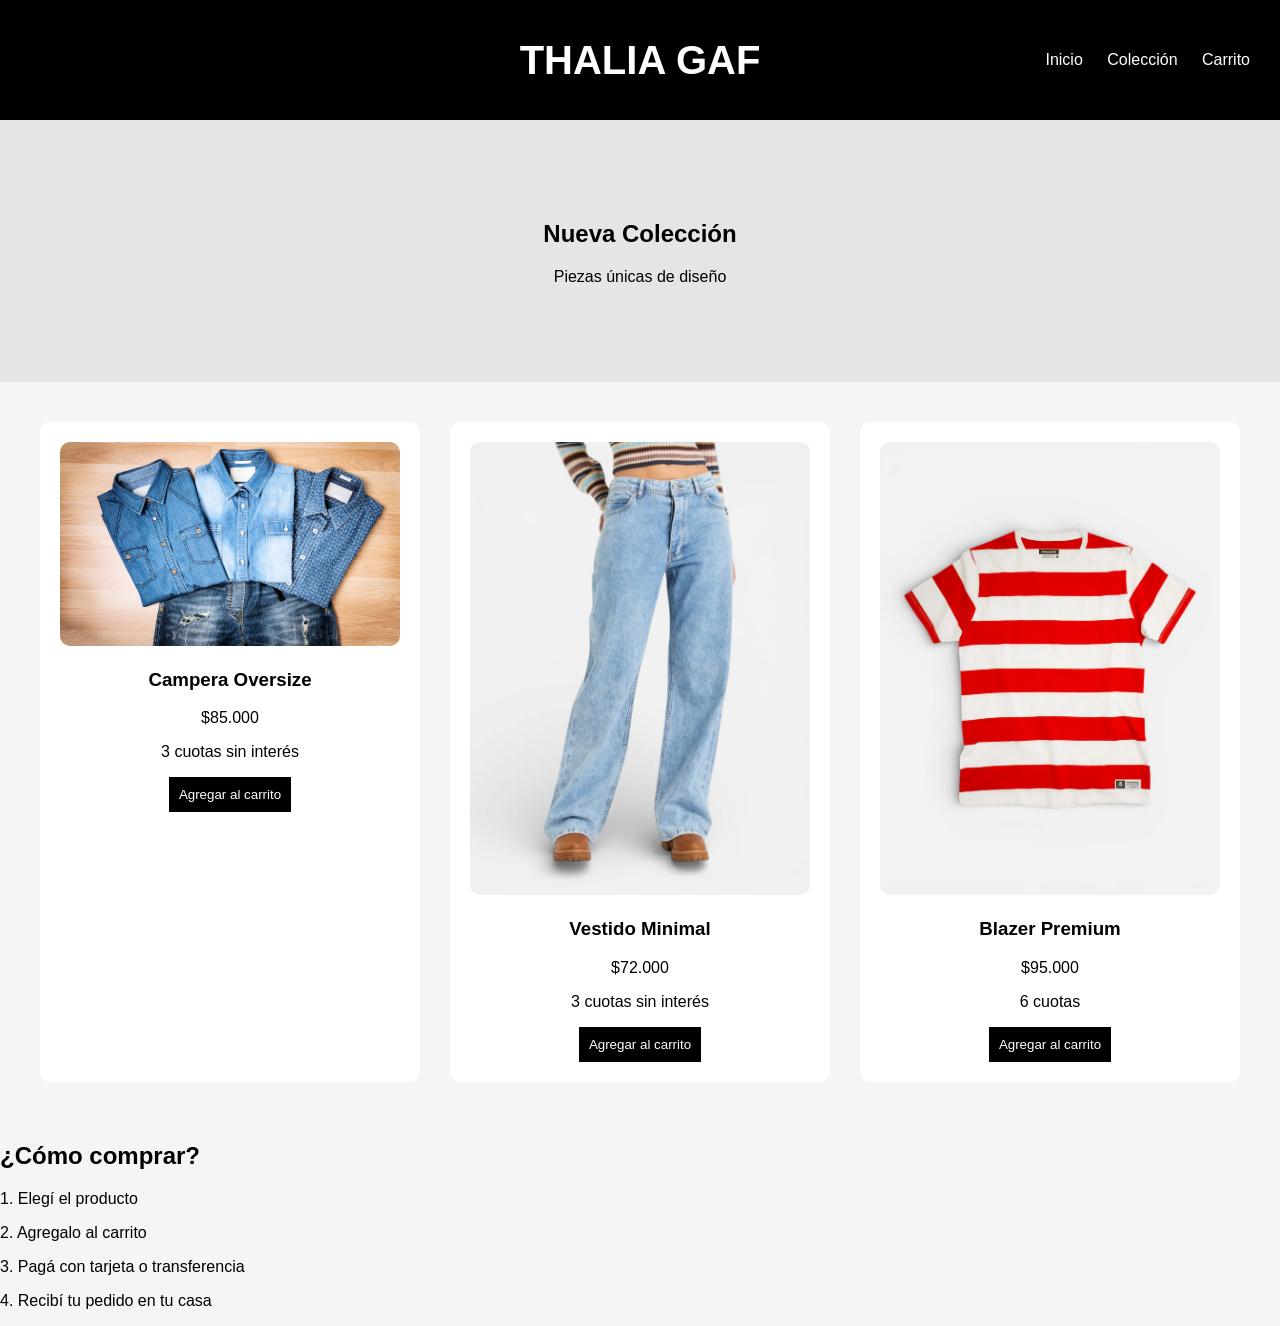
<file: index.html>
<!DOCTYPE html>
<html lang="es">
<head>
<meta charset="UTF-8">
<title>Tienda de Ropa</title>
<link rel="stylesheet" href="estilos.css">
</head>

<body>

<header>
<h1>THALIA GAF</h1>
<nav>
<a href="index.html">Inicio</a>
<a href="#coleccion">Colección</a>
<a href="carrito.html">Carrito</a>
</nav>
</header>

<section class="hero">
<h2>Nueva Colección</h2>
<p>Piezas únicas de diseño</p>
</section>

<section id="coleccion" class="productos">

<div class="producto">
<a href="producto.html?id=1">
<img src="producto1.jpg">
</a>
<h3>Campera Oversize</h3>
<p>$85.000</p>
<p>3 cuotas sin interés</p>
<button onclick="agregarCarrito(1,'Campera Oversize',85000)">Agregar al carrito</button>
</div>

<div class="producto">
<a href="producto.html?id=2">
<img src="producto2.jpg">
</a>
<h3>Vestido Minimal</h3>
<p>$72.000</p>
<p>3 cuotas sin interés</p>
<button onclick="agregarCarrito(2,'Vestido Minimal',72000)">Agregar al carrito</button>
</div>

<div class="producto">
<a href="producto.html?id=3">
<img src="producto3.jpg">
</a>
<h3>Blazer Premium</h3>
<p>$95.000</p>
<p>6 cuotas</p>
<button onclick="agregarCarrito(3,'Blazer Premium',95000)">Agregar al carrito</button>
</div>

</section>

<section class="comprar">
<h2>¿Cómo comprar?</h2>
<p>1. Elegí el producto</p>
<p>2. Agregalo al carrito</p>
<p>3. Pagá con tarjeta o transferencia</p>
<p>4. Recibí tu pedido en tu casa</p>
</section>

<script src="script.js"></script>

</body>
</html>
</file>
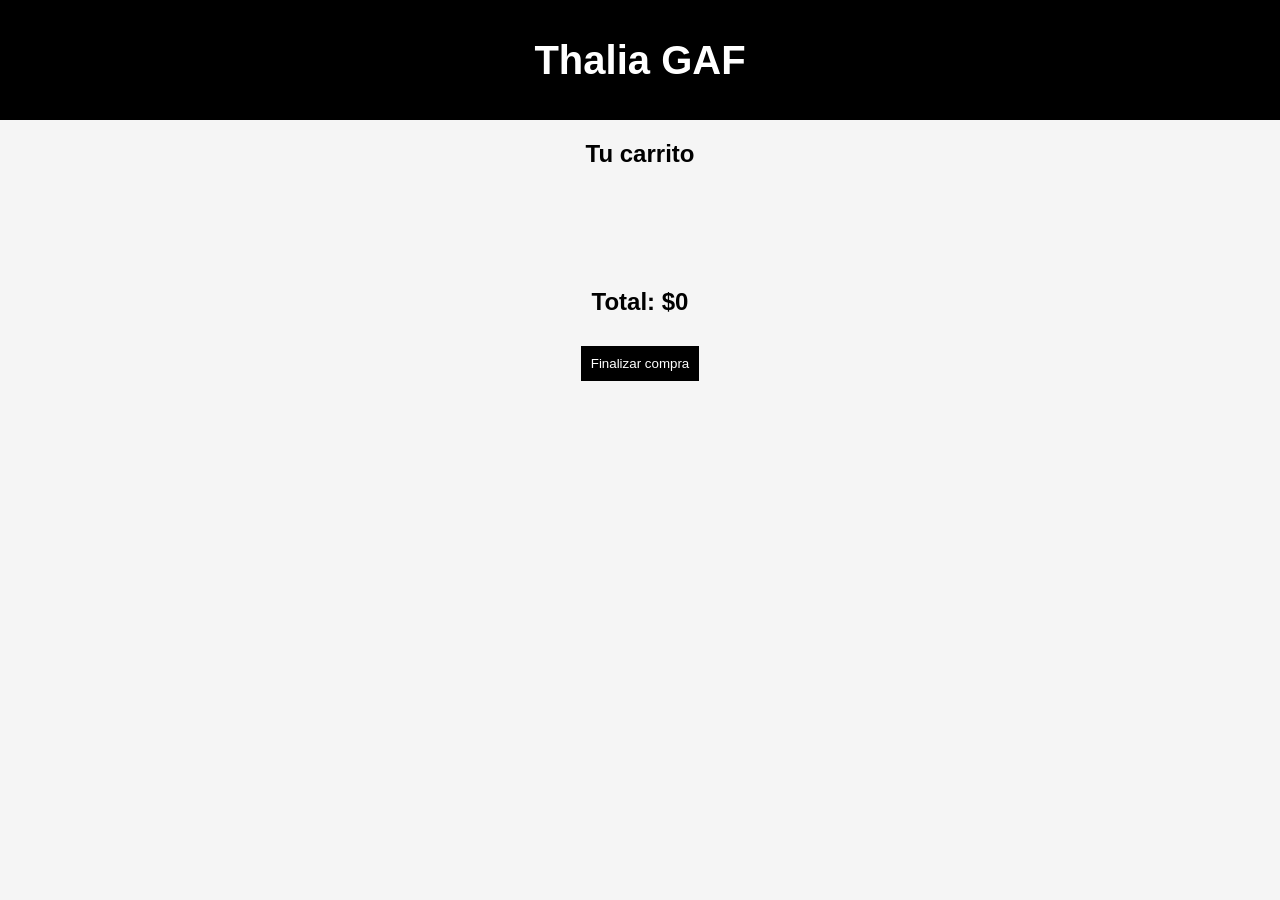
<file: carrito.html>
<!DOCTYPE html>
<html lang="es">

<head>
<meta charset="UTF-8">
<title>Carrito</title>
<link rel="stylesheet" href="estilos.css">
</head>

<body onload="cargarCarrito()">

<header>
<h1>Thalia GAF</h1>
</header>

<h2 style="text-align:center;">Tu carrito</h2>

<div id="carrito" style="padding:40px;"></div>

<h2 style="text-align:center;">
Total: $<span id="total">0</span>
</h2>

<div style="text-align:center;margin-top:30px;">
<button onclick="pagar()">Finalizar compra</button>
</div>

<script src="script.js"></script>

</body>

</html>
</file>
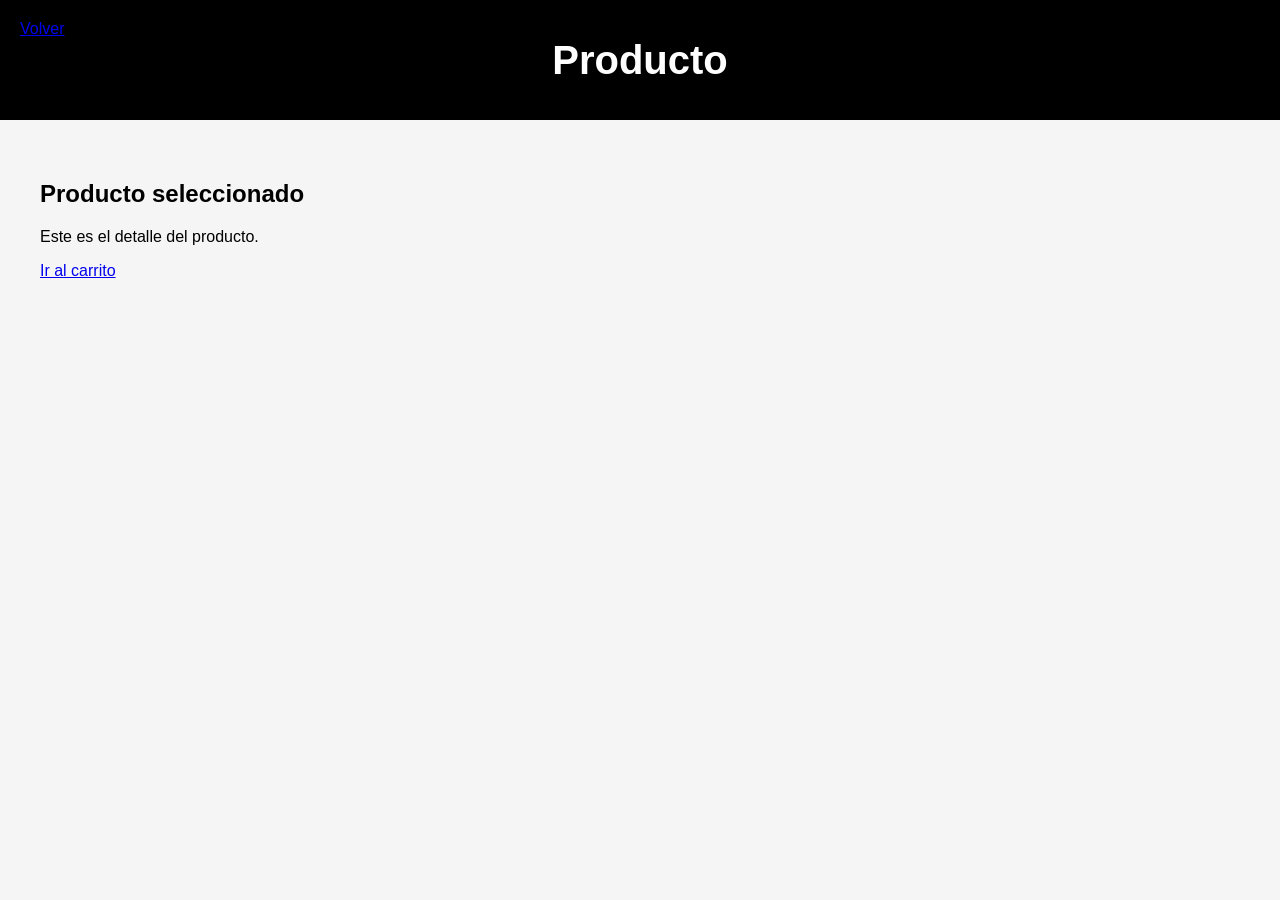
<file: producto.html>
<!DOCTYPE html>
<html lang="es">
<head>
<meta charset="UTF-8">
<title>Producto</title>
<link rel="stylesheet" href="estilos.css">
</head>

<body>

<header>
<h1>Producto</h1>
<a href="index.html">Volver</a>
</header>

<div style="padding:40px">

<h2>Producto seleccionado</h2>

<p>Este es el detalle del producto.</p>

<a href="carrito.html">Ir al carrito</a>

</div>

</body>
</html>
</file>
<file: estilos.css>
body{
font-family:Arial;
margin:0;
background:#f5f5f5;
}

header{
position:relative;
padding:20px;
background:black;
color:white;
height:80px;
}

header h1{
position:absolute;
left:50%;
top:50%;
transform:translate(-50%,-50%);
margin:0;
font-size:40px;
}

nav{
position:absolute;
right:20px;
top:50%;
transform:translateY(-50%);
}

nav a{
color:white;
margin:10px;
text-decoration:none;
}

.hero{
text-align:center;
padding:80px;
background:#e5e5e5;
}

.productos{
display:grid;
grid-template-columns:repeat(3,1fr);
gap:30px;
padding:40px;
}

.producto{
background:white;
padding:20px;
text-align:center;
border-radius:10px;
}

.producto img{
width:100%;
border-radius:10px;
}

button{
background:black;
color:white;
padding:10px;
border:none;
cursor:pointer;
}

button:hover{
background:#444;
}
</file>
